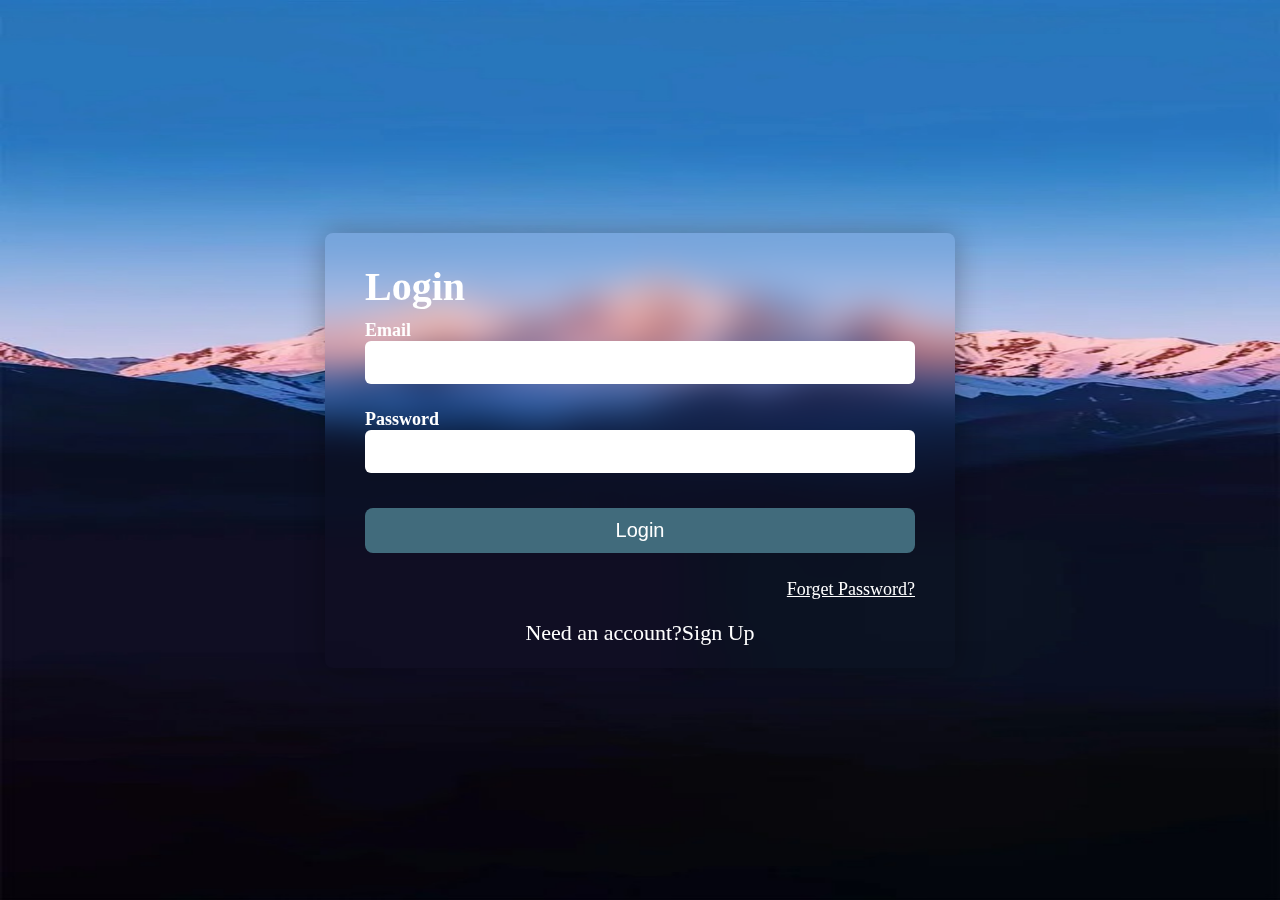
<file: index.html>
<!DOCTYPE html>
<html lang="en">
<head>
    <meta charset="UTF-8">
    <meta name="viewport" content="width=device-width, initial-scale=1.0">
    <title>login</title>
    <link rel="stylesheet" href="login.css">
    <link rel="stylesheet" href="https://cdnjs.cloudflare.com/ajax/libs/font-awesome/6.1.1/css/all.min.css"
    integrity="sha512-KfkfwYDsLkIlwQp6LFnl8zNdLGxu9YAA1QvwINks4PhcElQSvqcyVLLD9aMhXd13uQjoXtEKNosOWaZqXgel0g=="
    crossorigin="anonymous" referrerpolicy="no-referrer" />
</head>
<body>
   <div class="bgdiv">
    <div class="alertbox"id="alert">
         <span class="fa-solid fa-circle-check cir"></span>
         <span class="msg">Login successful!</span>
         <span class="close" id="closebtn">
         <span class="fa-solid fa-xmark"></span>
         </span> 
    </div>
    <div class="alertbox1 "id="alert1">
        <span class="fa-solid fa-circle-exclamation cir1"></span>
        <span class="msg1">Error occurred</span>
        <span class="close1" id="closebtn1">
        <span class="fa-solid fa-xmark"></span>
        </span> 
   </div>
    <div class="formdiv">
        <h1>Login</h1>
        <form id="loginForm">
      <label >Email</label><br>
<input type="text" id="email"><br>
<label >Password</label><br>
<input type="password" id="password">

<i id="eye" class="fa-regular fa-eye"></i>


      
<!-- <a href="todo.html"> -->
    <button id="btn">
        <span id="btn-text">Login</span>
  <span id="loader" style="display:none; color: white;"><i class="fa-solid fa-spinner"></i></span>
    </button>
<!-- </a> -->
</form>
<p class="forget">
<a href="forget.html">Forget Password?</a></p>
<a href="signup.html"><p class="sign"> Need an account?Sign Up</p></a>

    </div>
   </div> 




   <script>
var password= document.getElementById("password")
var eyeicon=document.getElementById("eye")
eyeicon.addEventListener("click",function(){
if(password.type=="password"){
    password.type="text"
}
else {
        password.type = "password";  
    }
})
document.getElementById("loginForm").addEventListener("submit", async function(event) {
            event.preventDefault(); 
let alertbox=document.getElementById("alert")
let close =document.getElementById("closebtn")
let alertbox1=document.getElementById("alert1")
let close1 =document.getElementById("closebtn1")
let loader=document.getElementById("loader")
loader.style.display="block"
let btntext=document.getElementById("btn-text")
btntext.style.display="none"
close.addEventListener("click",function(){
     alertbox.style.right="-400px";
     window.location.href = 'todo.html';
})
close1.addEventListener("click",function(){
    alertbox1.style.right="-400px";
})
            const email = document.getElementById("email").value;
            const password = document.getElementById("password").value;

            try {
                const response = await fetch('https://todo-backend-apis.vercel.app/api/auth/login', {
                    method: 'POST',
                    headers: {
                        'Content-Type': 'application/json',
                    },
                    body: JSON.stringify({
                        email: email,
                        password: password
                    })
                });

                const data = await response.json();

                if (response.ok) {
                    console.log('Logged in successfully:', data);
                    // alert('Login successful!');
                    alertbox.style.right="10px"
                    const authorizationToken = response.headers.get('Authorization');
      if (authorizationToken) {
        localStorage.setItem('authToken', authorizationToken);
        console.log("Authorization token stored:", authorizationToken);
      } else {
        console.error("Authorization token not found in response headers.");
      }
    
                
                } else {
                    console.error('Login failed:', data.message);
                    // alert('Login failed: ' + data.message);
                      alertbox1.style.right="10px"
                }
            } catch (error) {
                console.error('Error:', error);
                alert('An error occurred. Please try again.');
            }
            finally {
        
        loader.style.display="none"
        btntext.style.display="block"

    }
        });





   </script>
</body>

</html>
</file>
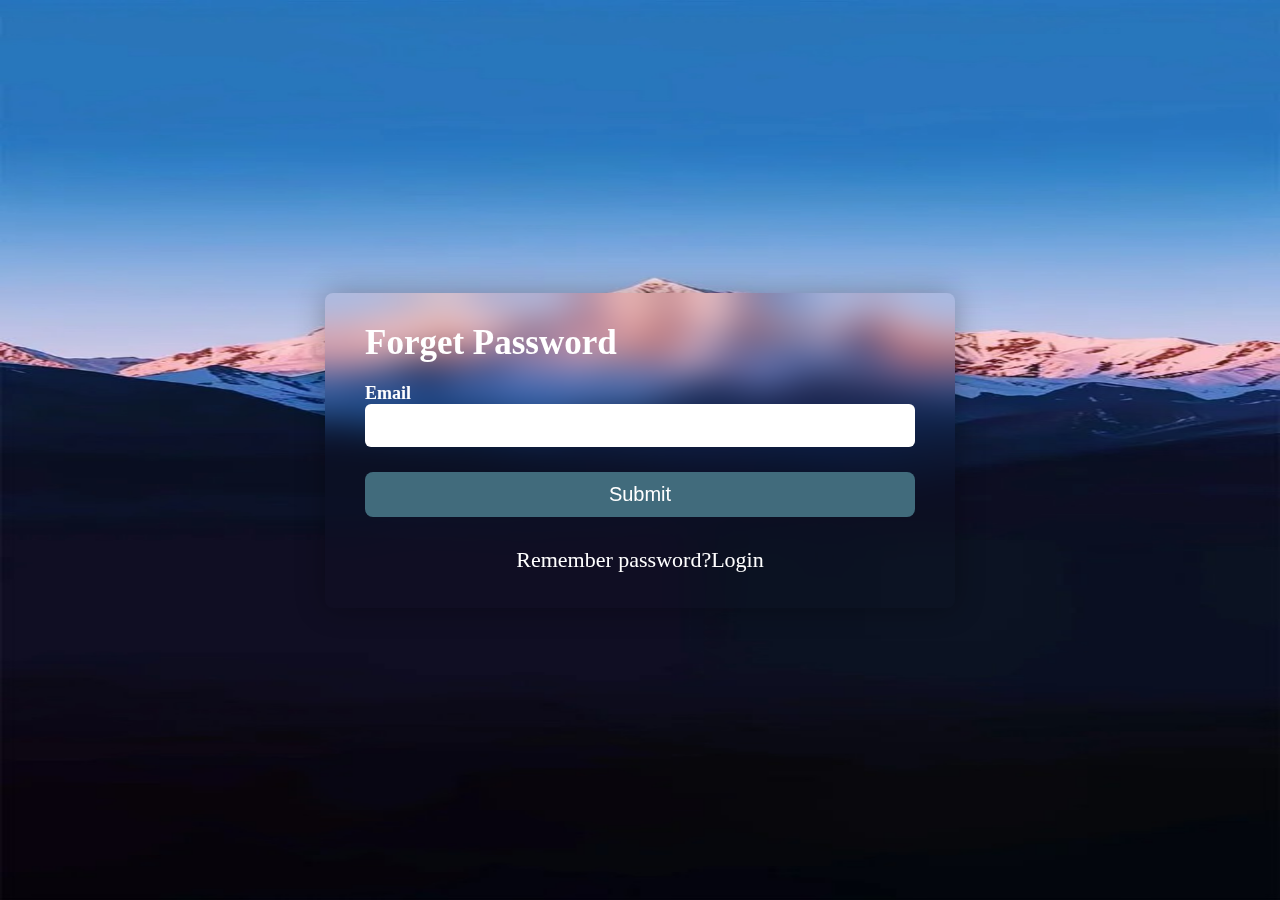
<file: forget.html>
<!DOCTYPE html>
<html lang="en">
<head>
    <meta charset="UTF-8">
    <meta name="viewport" content="width=device-width, initial-scale=1.0">
    <title>Forget password</title>
    <link rel="stylesheet" href="forget.css">
</head>
<body>
   
    <div class="bgdiv">
        <div class="formdiv">
            <h1>Forget Password</h1>
            <form>
          <label >Email</label><br>
    <input type="text"><br>
 </form>
    <button id="btn">Submit</button>
 
    <p class="log"> Remember password?<a href="index.html">Login</a></p>
    
        </div>
       </div> 
    
</body>
</html>
</file>
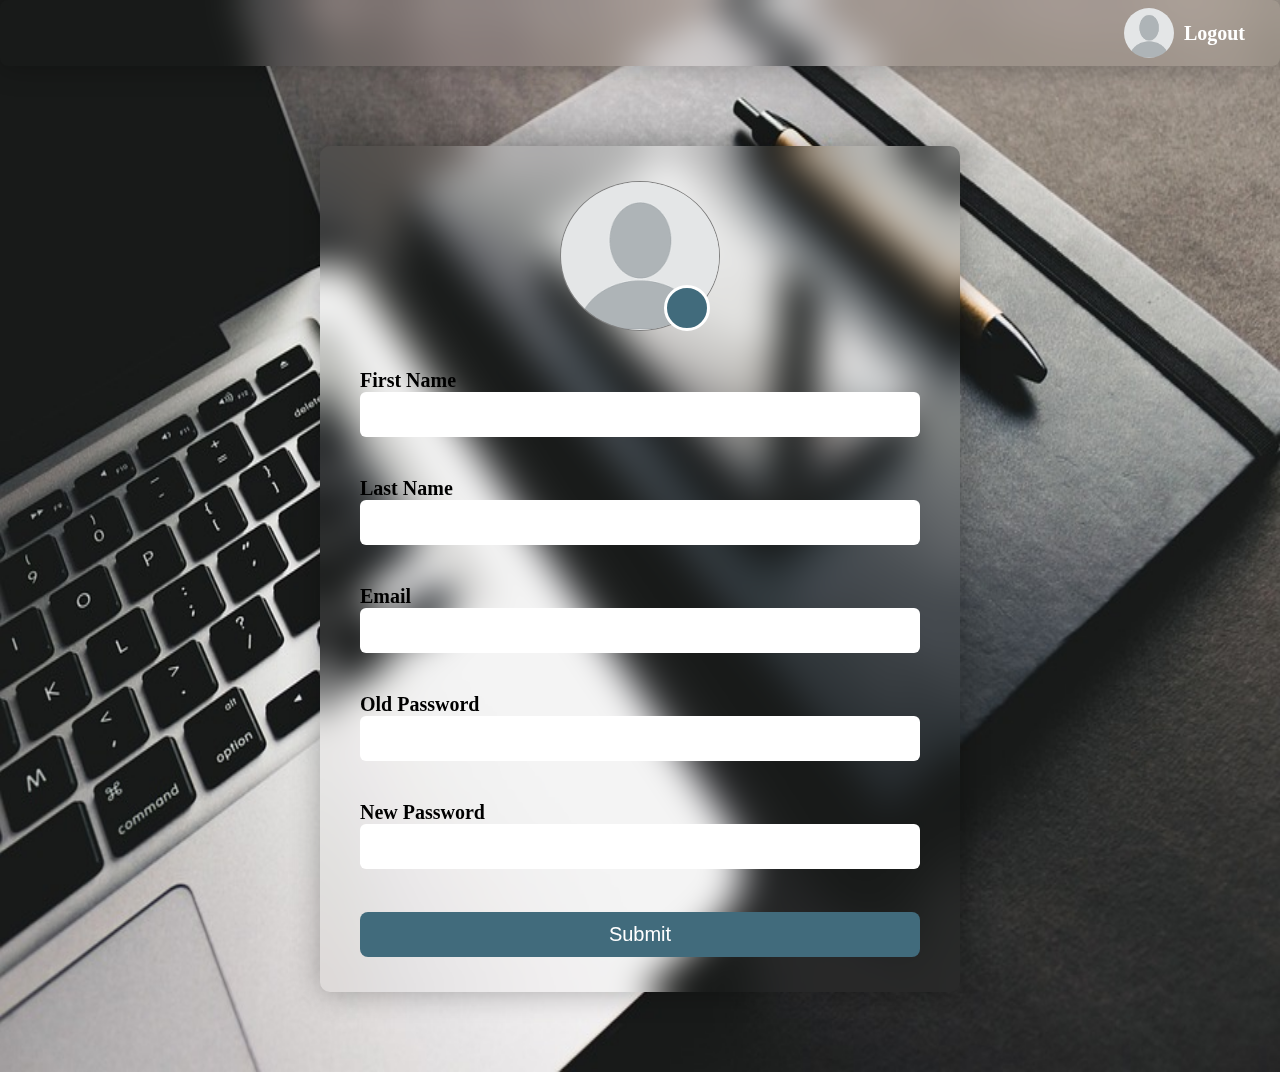
<file: profile.html>
<!DOCTYPE html>
<html lang="en">
<head>
    <meta charset="UTF-8">
    <meta name="viewport" content="width=device-width, initial-scale=1.0">
    <title>profile</title>
    <link rel="stylesheet" href="profile.css">
    <link rel="stylesheet" href="https://cdnjs.cloudflare.com/ajax/libs/font-awesome/6.1.1/css/all.min.css"
    integrity="sha512-KfkfwYDsLkIlwQp6LFnl8zNdLGxu9YAA1QvwINks4PhcElQSvqcyVLLD9aMhXd13uQjoXtEKNosOWaZqXgel0g=="
    crossorigin="anonymous" referrerpolicy="no-referrer" />

</head>
<body>
    <div class="bgdiv">
   <nav>
    <div class="img">
    <img src="profile.png" alt="" height="100%"width="100%"></div>
    <p id="datalog">Logout</p>
   </nav> 
   <div class="main">
    <div class="formdiv">
      <div class="upload">
      
        <img src="profile.png"accept="image/*" alt=""height="100%"width="100%" id="profile">
   
        <div class="round">
            <input type="file" id="inpfile">
            <i class="fa-solid fa-camera"></i>
        </div>
      </div>
        <form>
            <label >First Name</label><br>
            <input type="text"id="firstname"><br>
            <label >Last Name</label><br>
            <input type="text" id="lastname"><br>
      <label >Email</label><br>
<input type="text" id="email"><br>
<label >Old Password</label><br>
<input type="password" id="password1">
<i id="eye1" class="fa-regular fa-eye"></i><br>
<label >New Password</label><br>
<input type="password" id="password2">
<i id="eye2" class="fa-regular fa-eye eyes"></i>  

        </form>
<button id="btn">Submit</button>



    </div>
   </div>
</div>

<script>
            var password1= document.getElementById("password1")
        var eyeicon1=document.getElementById("eye1")
        eyeicon1.addEventListener("click",function(){
        if(password1.type=="password"){
            password1.type="text"
        }
        else {
        password1.type = "password";  
    }
        })
        var password2= document.getElementById("password2")
        var eyeicon2=document.getElementById("eye2")
        eyeicon2.addEventListener("click",function(){
        if(password2.type=="password"){
            password2.type="text"
        }
        else {
        password2.type = "password";  
    }
        }) 



        let profile=document.getElementById("profile")  ;
        let inpfile=document.getElementById("inpfile");
        inpfile.onchange=function(){
            profile.src=URL.createObjectURL(inpfile.files[0])
        }


     function user() {
   
    const storedData = localStorage.getItem('userData');

    if (storedData) {
    
            
            const userData = JSON.parse(storedData);

          
            document.getElementById('firstname').value = userData.firstName || '';
            document.getElementById('lastname').value = userData.lastName || '';
            document.getElementById('email').value = userData.email || '';
            document.getElementById('password1').value= userData.password||''; 
            document.getElementById('password2').value = '';
        } 
     }
user() 
var datalog=document.getElementById("datalog")  ;
datalog.addEventListener("click",function(){
// localStorage.remove();
alert("logout successfully");
window.location.href="login.html"
})   
</script>
</body>
</html>
</file>
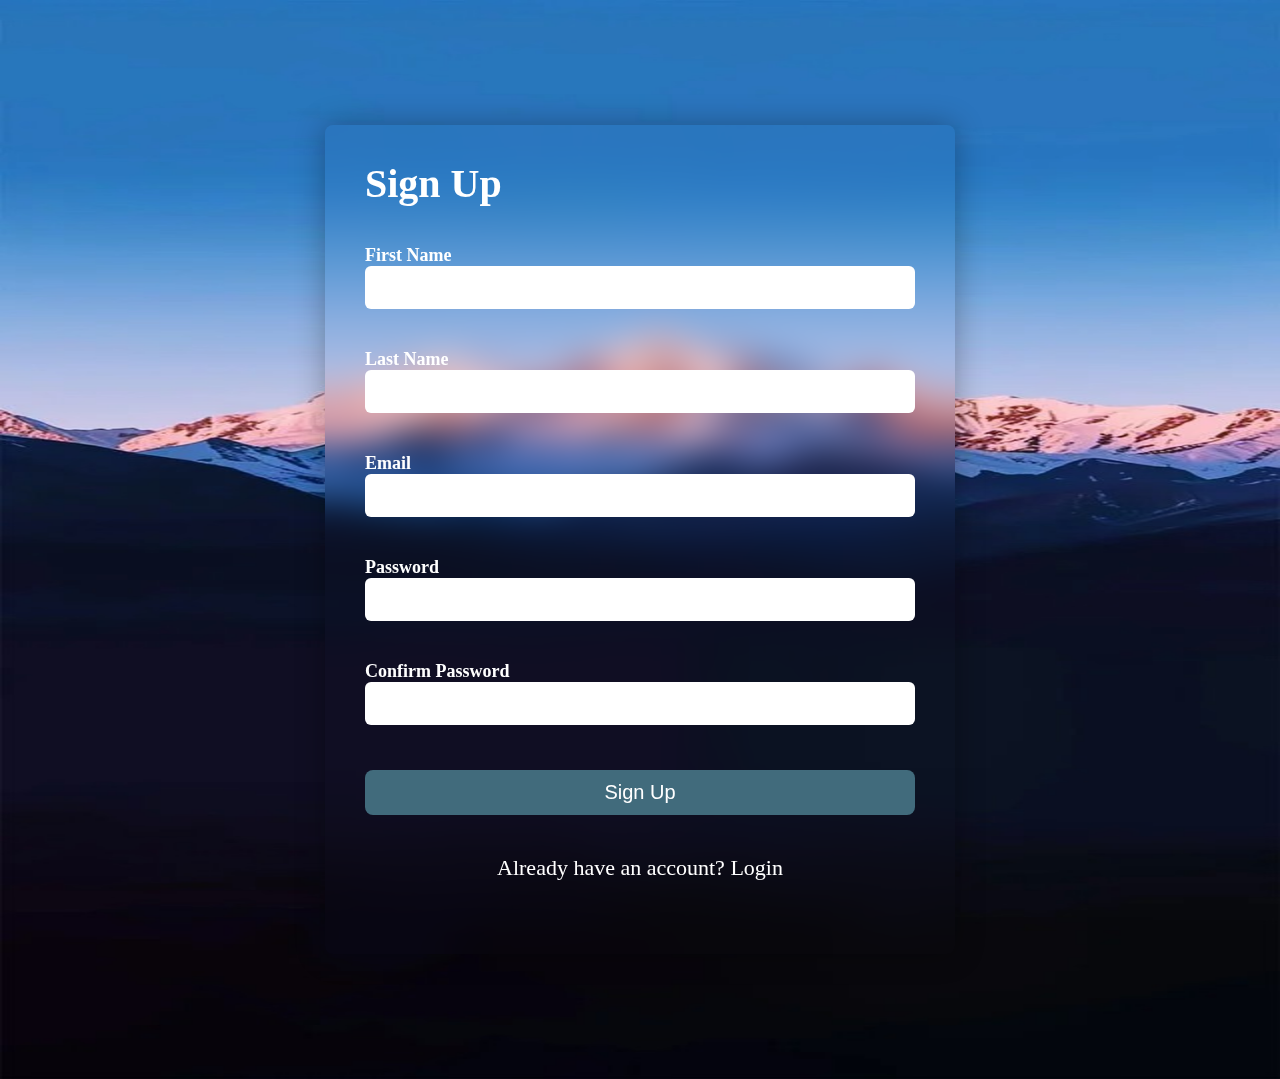
<file: signup.html>
<!DOCTYPE html>
<html lang="en">
<head>
    <meta charset="UTF-8">
    <meta name="viewport" content="width=device-width, initial-scale=1.0">
    <title>sign up</title>
    <link rel="stylesheet" href="signup.css">
    <link rel="stylesheet" href="https://cdnjs.cloudflare.com/ajax/libs/font-awesome/6.1.1/css/all.min.css"
    integrity="sha512-KfkfwYDsLkIlwQp6LFnl8zNdLGxu9YAA1QvwINks4PhcElQSvqcyVLLD9aMhXd13uQjoXtEKNosOWaZqXgel0g=="
    crossorigin="anonymous" referrerpolicy="no-referrer" />
</head>
<body>
    <div class="bgdiv">
        <div class="alertbox"id="alert">
            <span class="fa-solid fa-circle-check cir"></span>
            <span class="msg">Registration successful!</span>
            <span class="close" id="closebtn">
            <span class="fa-solid fa-xmark"></span>
            </span> 
       </div>
        <div class="formdiv">
            <h1>Sign Up</h1>
            <form id="signform">
                <label >First Name</label><br>
                <input type="text"id="firstname"><br>
                <label >Last Name</label><br>
                <input type="text" id="lastname"><br>
          <label >Email</label><br>
    <input type="text"id="email"><br>
    <label >Password</label><br>
    <input type="password" id="password1">
    <i id="eye1" class="fa-regular fa-eye"></i><br>
    <label >Confirm Password</label><br>
    <input type="password" id="password2">
    <i id="eye2" class="fa-regular fa-eye eyes"></i>  
    
        
    <button id="btn">
        <span id="btn-text">Sign Up</span>
        <span id="loader" style="display:none; color: white;"><i class="fa-solid fa-spinner"></i></span>
    </button>

    <p class="sign"> Already have an account?
        <a href="index.html">Login</a>
    </p>
</form>   
        </div>
       </div> 
   
 <script src="signup.js"></script>      
       <!-- <script>
        var password1= document.getElementById("password1")
        var eyeicon1=document.getElementById("eye1")
        eyeicon1.addEventListener("click",function(){
        if(password1.type=="password"){
            password1.type="text"
        }
        else {
        password1.type = "password";  
    }
        })
        var password2= document.getElementById("password2")
        var eyeicon2=document.getElementById("eye2")
        eyeicon2.addEventListener("click",function(){
        if(password2.type=="password"){
            password2.type="text"
        }
        else {
        password2.type = "password";  
    }
        })        
        
        
           </script> -->
     
</body>
</html>
</file>
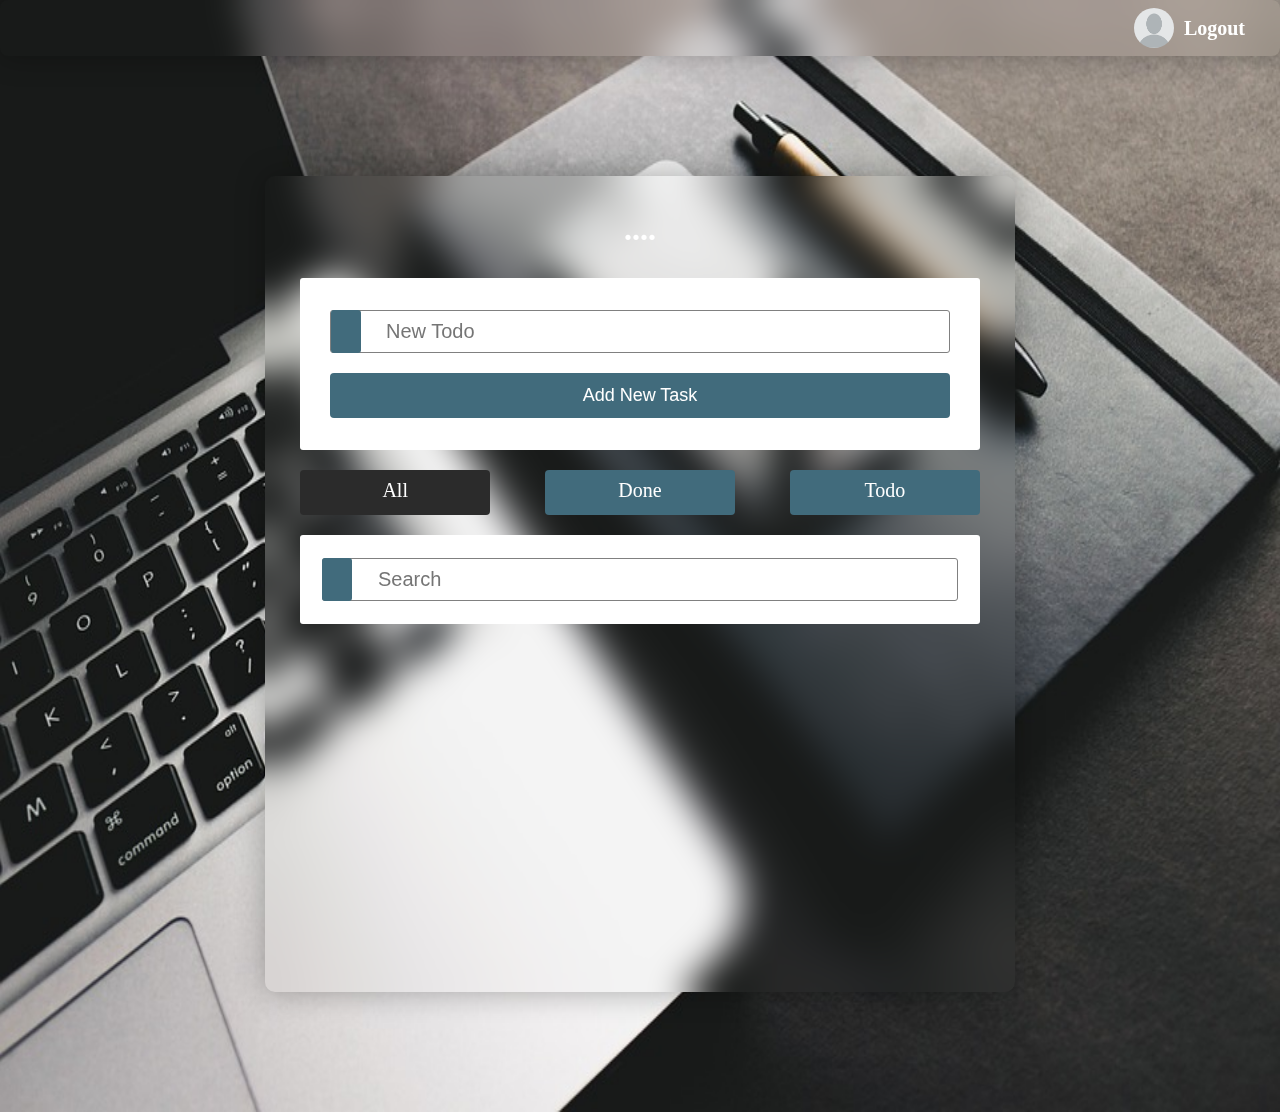
<file: todo.html>
<!DOCTYPE html>
<html lang="en">
<head>
    <meta charset="UTF-8">
    <meta name="viewport" content="width=device-width, initial-scale=1.0">
    <title>to do</title>
    <link rel="stylesheet" href="todo.css">
    <link rel="stylesheet" href="https://cdnjs.cloudflare.com/ajax/libs/font-awesome/6.1.1/css/all.min.css"
    integrity="sha512-KfkfwYDsLkIlwQp6LFnl8zNdLGxu9YAA1QvwINks4PhcElQSvqcyVLLD9aMhXd13uQjoXtEKNosOWaZqXgel0g=="
    crossorigin="anonymous" referrerpolicy="no-referrer" />
</head>
<body>
    <div class="bgdiv">
        <nav>
         <div class="img">
        <a href="profile.html"> <img src="profile.png" alt="" height="100%"width="100%"></a></div>
         <p id="logout">Logout</p>
        </nav> 

        <div class="main">
            <div class="alertbox"id="alert">
                <span class="fa-solid fa-circle-check cir"></span>
                <span class="msg"id="msgtext"></span>
                <span class="close" id="closebtn">
                <span class="fa-solid fa-xmark"></span>
                </span> 
           </div>
            <div class="formdiv">
                <h1 id="headingname">....</h1>
                <div class="todobox">
<div class="nav">
    <div class="icon"><i class="fa-solid fa-book"></i></div>
    <input type="text"id="inp"placeholder="New Todo"><br>
    <button id="addtodo">
        <span id="btn-text">Add New Task</span>
        <span id="loader" style="display:none; color: white;"><i class="fa-solid fa-spinner"></i></span>
    </button>

</div>
<div class="buttonbar">
    <div  style="background-color: rgb(43, 43, 43);">All</div>
    <div>Done</div>
    <div>Todo</div>
</div>

<div class="searchbar">
    <div class="icon1"><i class="fa-solid fa-magnifying-glass"></i></div>
    <input type="text"id="search"placeholder="Search"><br>

                </div>

                <div id="section">



                    <ul id="todo">
                 
                    </ul>
<div id="buttons">
    <button id="prevPage" style="display:none;">Previous</button>
    <button id="nextPage" style="display:none;">Next</button>
</div>

                    </div>

                      </div>
</div>
</div>



        </div>





</div>

<!-- <script>
    document.addEventListener('DOMContentLoaded', function () {
    const nav = document.getElementById("nav");
    const input = document.getElementById("inp");
    const section = document.getElementById("section");
    const todo = document.getElementById("todo");
    const buttons = document.getElementById("buttons");
    const search = document.getElementById("search");
    var add = document.getElementById("addtodo");
    var msgtext = document.getElementById("msgtext");
    let alertbox = document.getElementById("alert");
    let close = document.getElementById("closebtn");
    var sect = document.createElement("div");       
     var loader = document.getElementById("loader")
       
       var btntext = document.getElementById("btn-text")


    sect.innerHTML = "Todo Not Found";
    sect.className = "sect";
    section.appendChild(sect);

    let isUpdating = false; 


    function headname() {
        const storedData = localStorage.getItem('userData');
        if (storedData) {
            const userData = JSON.parse(storedData);
            const firstName = (userData.firstName || '').toUpperCase();
            const lastName = (userData.lastName || '').toUpperCase();
            var headname = document.getElementById("headingname");
            headname.innerHTML = `HI! ${firstName} ${lastName}`;
        }
    }

    headname();
    let selectedTodoId = null;
    add.addEventListener("click", function () {
        var li = document.createElement("li");
li.id="todo-item"
const p = document.createElement("p");
const btn = document.createElement("div");
btn.id="btn-icon"
        sect.style.display = 'none';
        btntext.style.display = "none";
        loader.style.display = "block";
        const todoText = input.value;
        if (!todoText) {
            alert("Please enter a todo.");
            return;
        }

p.innerHTML = todoText;
        close.addEventListener("click", function () {
            alertbox.style.top = "-100px";
        });

        const todos = { todo: todoText };

        if (isUpdating) {
    


            const updatedTodo = { id: selectedTodoId,
                 todo: todoText };
   
            const myHeaders = new Headers();
            myHeaders.append("authorization", "eyJhbGciOiJIUzI1NiIsInR5cCI6IkpXVCJ9.eyJ1c2VySWQiOiI2NzNiNTM5ZjlhMzVhYzgyODcyMDQ5MTMiLCJpYXQiOjE3MzUwNDIyNjMsImV4cCI6MTczNTEyODY2M30.jipmR_X8vovlVw0MNTYaEJvEotpG6P9sQG8csBWe11g");
            myHeaders.append("Content-Type", "application/json");

            const raw = JSON.stringify(updatedTodo);

            const requestOptions = {
                method: "PUT",
                headers: myHeaders,
                body: raw,
            };
            const updatedText = input.value; 
            fetch("https://todo-backend-apis.vercel.app/api/todo", requestOptions)
                .then(response => response.json())
                .then(data => {
                    console.log("Todo updated:", data);
                                const li = document.getElementById("todo-item"); 
const icon=document.getElementById("btn-icon")

const p = li.querySelector("p");
p.textContent = input.value
                    p.textContent = input.value;
                    alertbox.style.top = "60px";

            


                    msgtext.innerHTML = "Updated data successful!";
                    input.value = "";  
                    add.innerHTML = "Add Todo";
                    isUpdating = false;  
                    selectedTodoId = null;
                })
                .catch(error => {
                    console.error('Error:', error);
                    alert("An error occurred while updating the todo.");
                });
               
        } else {
       
            const myHeaders = new Headers();
            myHeaders.append("authorization", "eyJhbGciOiJIUzI1NiIsInR5cCI6IkpXVCJ9.eyJ1c2VySWQiOiI2NzNiNTM5ZjlhMzVhYzgyODcyMDQ5MTMiLCJpYXQiOjE3MzUwNDIyNjMsImV4cCI6MTczNTEyODY2M30.jipmR_X8vovlVw0MNTYaEJvEotpG6P9sQG8csBWe11g");
            myHeaders.append("Content-Type", "application/json");

            const raw = JSON.stringify(todos);

            const requestOptions = {
                method: "POST",
                headers: myHeaders,
                body: raw,
            };

            fetch("https://todo-backend-apis.vercel.app/api/todo", requestOptions)
                .then(response => response.json())
                .then(apiResponse => {
        const todos = apiResponse.data; 
        if (apiResponse){
                        console.log("Response Data:", todos);

                        p.innerHTML = todoText;
                        li.appendChild(p);
                        todo.appendChild(li);

                      
                        btn.className = "btn";
                        li.appendChild(btn);

                        const check = document.createElement("input");
                        check.type = "checkbox";
                        check.className = "checkbox";
                        btn.appendChild(check);

                        check.addEventListener("click", function () {
                            if (check.checked) {
                                p.style.color = "red";
                                p.style.textDecoration = "line-through";
                            } else {
                                p.style.color = "";
                                p.style.textDecoration = "";
                            }
                        });

                        const editbtn = document.createElement("button");
                        editbtn.className = "fa-solid fa-pen editbtn";
                        btn.appendChild(editbtn);

                        editbtn.addEventListener("click", function () {
                            input.value = p.innerHTML;
                            add.innerHTML = "Update";
                            isUpdating = true; 
                            selectedTodoId = todos._id; 
                        });

                        const delbtn = document.createElement("button");
                        delbtn.className = "fa-solid fa-trash delbtn";
                        btn.appendChild(delbtn);
                        delbtn.addEventListener("click", function () {
                        
                        var id = todos._id ;
                            const myHeaders = new Headers();
            myHeaders.append("authorization", "eyJhbGciOiJIUzI1NiIsInR5cCI6IkpXVCJ9.eyJ1c2VySWQiOiI2NzNiNTM5ZjlhMzVhYzgyODcyMDQ5MTMiLCJpYXQiOjE3MzUwNDIyNjMsImV4cCI6MTczNTEyODY2M30.jipmR_X8vovlVw0MNTYaEJvEotpG6P9sQG8csBWe11g");
            myHeaders.append("Content-Type", "application/json");
                            const requestOptions = {
                            method: "DELETE",
                            headers: myHeaders,
                        };
                    

                        fetch(`https://todo-backend-apis.vercel.app/api/todo/${id}`, requestOptions)
                            .then(response => response.json())
                            .then(data => {
                                console.log("Todo deleted:", data);
                                alertbox.style.top = "60px";
                                    msgtext.innerHTML="Delete data successful!"
                               
                                li.remove();
                            })
                            .catch(error => {
                                console.error('Error:', error);
                                alert("An error occurred while deleting the todo.");
                            });
                        });
                        const disbtn = document.createElement("button");
                    disbtn.innerHTML = "Disable Delete Todo";
                    disbtn.className = "disbtn";
                    if (!document.querySelector(".disbtn")) {
                        buttons.appendChild(disbtn);
                    }
                    disbtn.disabled = true;
                    disbtn.addEventListener("click", function () {
                        li.remove();
                    });

                    const delli = document.createElement("button");
                    delli.innerHTML = "Delete Todo";
                    delli.className = "delli";
                    if (!document.querySelector(".delli")) {
                        buttons.appendChild(delli);
                    }
                    delli.disabled = false;
                    delli.addEventListener("click", function () {
                        li.remove();
                    });
                        section.style.paddingBottom = "300px";
                        input.value = "";
                        loader.style.display = "none";
                        btntext.style.display = "block";
                        alertbox.style.top = "60px";
                        msgtext.innerHTML = "Added data successful!";

                    }
                })
                .catch(error => {
                    console.error('Error:', error);
                    alert("An error occurred while adding the todo.");
                });
        }
    });
    search.addEventListener("input", function () {
  const searchQuery = search.value;

  if (!searchQuery) {
    return;
  }

  const myHeaders = new Headers();
  myHeaders.append("authorization", "eyJhbGciOiJIUzI1NiIsInR5cCI6IkpXVCJ9.eyJ1c2VySWQiOiI2NzNiNTM5ZjlhMzVhYzgyODcyMDQ5MTMiLCJpYXQiOjE3MzUwNDIyNjMsImV4cCI6MTczNTEyODY2M30.jipmR_X8vovlVw0MNTYaEJvEotpG6P9sQG8csBWe11g");
  myHeaders.append("Content-Type", "application/json");

  fetch(`https://todo-backend-apis.vercel.app/api/todo?search=${searchQuery}&limit=10&page=1`, {
    method: "GET",
    headers: myHeaders,
  })
  .then(response =>  response.json())
  .then(apiResponse => {
        const data = apiResponse.data; 
       
        
    console.log("Search Results:", data);

   
    todo.innerHTML = '';

    if (data && data.length > 0) {
        sect.style.display = 'none';
            
      data.forEach(todoItem => {
        var li = document.createElement("li");
        const p = document.createElement("p");
        p.innerHTML = todoItem.todo;
       
        li.appendChild(p);
        todo.appendChild(li);
        const btn = document.createElement("div");
        btn.className = "btn"; 
        li.appendChild(btn); 

      
        const check = document.createElement("input");
        check.type = "checkbox"; 
        check.className = "checkbox"; 
        btn.appendChild(check); 

     
        check.addEventListener("click", function () {
            if (check.checked) {
                p.style.color = "red"; 
                p.style.textDecoration = "line-through"; 
            } else {
                p.style.color = ""; 
                p.style.textDecoration = ""; 
            }
        });

    
        const editbtn = document.createElement("button");
        editbtn.className = "fa-solid fa-pen editbtn"; 
        btn.appendChild(editbtn); 

        editbtn.addEventListener("click", function () {
            input.value = p.innerHTML; 
            // add.innerHTML = "Update"; 
            // isUpdating = true; 
            selectedTodoId = todoItem._id; 
        });
        const delbtn = document.createElement("button");
  delbtn.className = "fa-solid fa-trash delbtn";
  btn.appendChild(delbtn);
        delbtn.addEventListener("click", function () {
            var id = todoItem._id; 
            const myHeaders = new Headers();
            myHeaders.append("authorization", "eyJhbGciOiJIUzI1NiIsInR5cCI6IkpXVCJ9.eyJ1c2VySWQiOiI2NzNiNTM5ZjlhMzVhYzgyODcyMDQ5MTMiLCJpYXQiOjE3MzUwNDIyNjMsImV4cCI6MTczNTEyODY2M30.jipmR_X8vovlVw0MNTYaEJvEotpG6P9sQG8csBWe11g"); 
            myHeaders.append("Content-Type", "application/json");

            const requestOptions = {
                method: "DELETE",
                headers: myHeaders,
            };

            fetch(`https://todo-backend-apis.vercel.app/api/todo/${id}`, requestOptions)
                .then(response => response.json())
                .then(data => {
                    console.log("Todo deleted:", data);
                    alertbox.style.top = "60px";
                    msgtext.innerHTML = "Delete data successful!"; 
                    li.remove(); 
                })
                .catch(error => {
                    console.error('Error:', error);
                    alert("An error occurred while deleting the todo.");
                });
        });
      });
    
    } else {
     
      var li = document.createElement("li");
      const p = document.createElement("p");
      p.innerHTML = "No matching todos found";
      li.appendChild(p);
      todo.appendChild(li);
    }
  })
  .catch(error => {
    console.error('Error fetching search results:', error);
  });
});
    });
    


</script> -->


    <script src="todo.js"></script>
</body>
</html>
</file>
<file: login.css>
*{
    margin: 0;
    padding: 0;
    box-sizing: border-box;
    
}
body{
    overflow: hidden;
    width: 100%;
}
.bgdiv{
    background-image: url(image11.jpeg) ;
    background-size: 100% 100%;
    
    height: 100vh;
    width:100%;
    display: flex;
    align-items: center;
    justify-content: center;
}
.formdiv{
    background-color: transparent;
    position: relative;
    width:630px;
    height: 435px;
    /* border:1px solid rgba(255,255,255,0.5); */
    border-radius: 8px;
    box-shadow: 0 0 30px rgba(0,0,0,0.3);
    backdrop-filter: blur(18px);
    color: white;
    padding: 30px 40px;
}
.formdiv h1{
    font-size: 40px;
    /* padding-top: 20px; */
}
form{
    /* border: 1px solid white; */
    padding: 10px 0px ;
    /* padding-top: 20px; */
}
form label{
    font-size: 18px;
    font-weight: bold;
margin: 15px 0px;

}
form input{
width:100%;
height:43px;
margin:0px 0px 25px 0px;
border:none ;
outline: none;
border-radius:6px;
padding: 0px 20px;
font-size: 18px;
}
#password{
    position: relative;
    margin:0px 0px 5px 0px;
}

#eye{
position: absolute; 
right: 60px;
top:205px;
font-size: 25px;

color:grey

}
#btn{
    width:100%;
    border-radius: 8px;
    height: 45px;
background-color: rgb(65, 107, 124);
color: white;

border: none;
font-size: 20px;
margin-top: 30px;
}
a{
    text-decoration: none;
    color: white;
}
.forget{
    text-align: right;
    text-decoration: underline;
    color: white;
    padding-top:16px ;
    font-size: 18px;
}
.sign{
    text-align: center;
    /* text-decoration: underline; */
    color: white;
    padding-top:20px ;
    font-size: 22px;  
}
#loader {
    display: none;
    animation: spin 1s linear infinite;
    margin-left: 10px;
  }
  
  @keyframes spin {
    0% { transform: rotate(0deg); }
    100% { transform: rotate(360deg); }
  }
#alert{
    background-color: rgba(89, 163, 89, 0.5);
    padding: 20px 40px;
    position: absolute;
    top:10px;
    right: -400px;
    border-radius: 4px;
    transition: 0.2s linear;
    border-left: 8px solid rgb(2, 26, 2);
    width:380px;

}
.alertbox .cir{
    color:rgb(2, 26, 2);
    font-size: 30px;;
    position: absolute;
    left:20px;
    top:50%;
    transform: translateY(-50%);
}
.alertbox .msg{
    padding:0px 30px;
    color:rgb(2, 26, 2);
    font-size: 20px;
    font-weight: bold;
    /* padding-bottom:20px ; */
}
.alertbox .close{
    position: absolute;
    background-color: rgb(2, 26, 2);;
    right: 0px;
    color: rgba(89, 163, 89, 0.5);
    top:50%;
    transform: translateY(-50%);
    padding: 22px 18px;
    cursor: pointer;
}
.close:hover{
    background-color: transparent;

    color:  rgb(2, 26, 2);; 
}
#alert1{
    background-color: rgba(184, 81, 81, 0.5);
    padding: 20px 40px;
    position: absolute;
    top:10px;
    right: -400px;
   transition: 0.2s linear;
    border-radius: 4px;
    border-left: 8px solid rgb(197, 1, 1);
    width:380px;

}
.alertbox1 .cir1{
    color: rgb(197, 1, 1);
    font-size: 30px;;
    position: absolute;
    left:20px;
    top:50%;
    transform: translateY(-50%);
}
.alertbox1 .msg1{
    padding:0px 30px;
    color: rgb(197, 1, 1);
    font-size: 20px;
    font-weight: bold;
    /* padding-bottom:20px ; */
}
.alertbox1 .close1{
    position: absolute;
    background-color: rgb(197, 1, 1);
    right: 0px;
    color:black ;
    top:50%;
    transform: translateY(-50%);
    padding: 22px 18px;
    cursor: pointer;
}
.close1:hover{
    background-color: transparent;

    color:  rgb(197, 1, 1); 
}

@media(max-width:655px) {
    .formdiv{
        width:600px;
        height: 435px;
        
    }

}
@media(max-width:618px) {
    .formdiv{
        width:580px;
        height: 435px;
        margin:  0 15px;
    }
    .forget{
        text-align: center;}

}
</file>
<file: forget.css>
*{
    margin: 0;
    padding: 0;
    box-sizing: border-box;
}
.bgdiv{
    background-image: url(image11.jpeg) ;
    background-size: 100% 100%;
    
    height: 100vh;
    width:100%;
    display: flex;
    align-items: center;
    justify-content: center;
}
.formdiv{
    background-color: transparent;
    position: relative;
    width:630px;
    height: 315px;
    /* border: 1px solid red; */
    /* border:1px solid rgba(255,255,255,0.5); */
    border-radius: 8px;
    box-shadow: 0 0 30px rgba(0,0,0,0.3);
    backdrop-filter: blur(18px);
    color: white;
    padding: 30px 40px;
}
.formdiv h1{
    font-size: 35px;
}
form{
    /* border: 1px solid white; */
    padding: 20px 0px ;
}
form label{
    font-size: 18px;
    font-weight: bold;
margin: 15px 0px;

}
form input{
width:100%;
height:43px;
margin:0px 0px 5px 0px;
border:none ;
outline: none;
border-radius:6px;
padding: 0px 20px;
font-size: 18px;
}

#btn{
    width:100%;
    border-radius: 8px;
    height: 45px;
background-color: rgb(65, 107, 124);
color: white;
border: none;
font-size: 20px;

}
a{
    text-decoration: none;
    color: white;
}

.log{
    text-align: center;
    /* text-decoration: underline; */
    color: white;
    padding:30px 0px;
    font-size: 22px;  
}




@media only screen and (max-width:680px) {
    .formdiv{
      
       margin: 0 20px ;
       /* border:1px solid red */
    }
   
}
</file>
<file: profile.css>
*{
    margin: 0;
    padding: 0;
    box-sizing: border-box;
}
.bgdiv{
    background-image: url(img6.jpg) ;
    background-size: 100% 100%;
    
    /* height: 140vh; */
    width:100%;

}
nav{
    position:sticky;
    top: 0px;
    padding: 8px 35px;
    background-color: transparent;
   display: flex;
   width: 100%;
   align-items: center;
   justify-content:end ;
   color: white;
  font-size: 20px;
  font-weight: bolder;
    /* border:1px solid rgba(255,255,255,0.5); */
    border-radius: 8px;
    box-shadow: 0 0 30px rgba(0,0,0,0.3);
    backdrop-filter: blur(18px);
    z-index: 11111111;
}
nav p{
    padding-left: 10px;
}
nav .img{
width:50px;
border-radius: 50%;
height:50px;
overflow: hidden;

}
.main{
    /* border:1px solid red; */
    width:100%;
    padding: 80px 0px;
    display: flex;
    align-items: center;
    justify-content: center;
}
.formdiv{
    background-color: transparent;
    position: relative;
    width:50%;
    height: auto;
    /* border:1px solid rgba(255,255,255,0.5); */
    border-radius: 10px;
    box-shadow: 0 0 30px rgba(0,0,0,0.3);
    backdrop-filter: blur(18px);
    color: white;
    padding: 35px 40px;
}
.formdiv h1{
    font-size: 40px;

}
form{
    /* border: 1px solid white; */
    padding: 38px 0px ;
  
}
form label{
    font-size: 20px;
    font-weight: bold;
margin: 15px 0px;
color: black;

}
form input{
width:100%;
height:45px;
margin:0px 0px 40px 0px;
border:none ;
outline: none;
border-radius:6px;
padding: 0px 20px;
font-size: 18px;
}
#password1{
    position: relative;

}

#eye1{
position: absolute; 
right: 60px;
top:580px;
font-size: 25px;

color:rgb(97, 96, 96)

}
#password2{
    position: relative;
    margin:0px 0px 5px 0px;
}

#eye2{
position: absolute; 
right: 60px;
top:685px;
font-size: 25px;

color:grey

}
#btn{
    width:100%;
    border-radius: 8px;
    height: 45px;
background-color: rgb(65, 107, 124);
color: white;
border: none;
font-size: 20px;

}
.upload{
    width: 160px;
    height: 150px;
    position: relative;
    margin: auto;
    
}
.upload img{
    border-radius: 50%;
    border: 1px solid grey;
}
.upload .round{
    position: absolute;
    bottom: 0;
    right: 10px;
    z-index: 1;
    background-color: rgb(65, 107, 124);
    width: 46px;
    height: 46px;
    border: 3px solid white;
    line-height: 33px;
    text-align: center;
    overflow: hidden;
    border-radius: 50%;
    font-size: 22px;
    padding-top: 3px;
    padding-left: 3px;
}
.upload input{
position: absolute;
transform: scale(2);
opacity: 0;
cursor: pointer;
z-index: 2;
} a{
    text-decoration: none;
    color: white;
}




@media only screen and (max-width:900px){
    .formdiv{
        width: 70%;
    }
    .main{
   
        padding: 40px 0px;
}
}
@media only screen and (max-width:760px){
    .formdiv{
        width: 80%;
    }
}
@media only screen and (max-width:500px){
    .formdiv{
        width: 90%;
        padding: 10px 25px;
    }
    form label{
     font-size: 15px;  
    margin: 10px 0px;

    
    }
    form input{
        height:40px;
    margin:0px 0px 20px 0px;
}
#password2{
 
    margin:0px 0px 0px 0px;
}
.formdiv h1{
    font-size: 30px;

}
form{
    /* border: 1px solid white; */
    padding: 28px 0px ;
  
}
#eye2{

    right: 40px;
    top:525px;
   }
   #eye1{

    right: 40px;
    top:445px;
   }
}
</file>
<file: signup.css>
*{
    margin: 0;
    padding: 0;
    box-sizing: border-box;
}
/* body{
    overflow: hidden;
    width: 100%;
} */
.bgdiv{
    background-image: url(image11.jpeg) ;
    background-size: 100% 100%;
    width:100%;
    overflow: hidden;
    /* height: 125vh; */

    display: flex;
    align-items: center;
    justify-content: center;
    padding: 125px 0px;
}
.formdiv{
    background-color: transparent;
    position: relative;
    width:630px;
    height: auto;
    /* border:1px solid rgba(255,255,255,0.5); */
    border-radius: 8px;
    box-shadow: 0 0 30px rgba(0,0,0,0.3);
    backdrop-filter: blur(18px);
    color: white;
    padding: 35px 40px;
}
.formdiv h1{
    font-size: 40px;
}
form{
    /* border: 1px solid white; */
    padding: 38px 0px ;
}
form label{
    font-size: 18px;
    font-weight: bold;
margin: 15px 0px;

}
form input{
width:100%;
height:43px;
margin:0px 0px 40px 0px;
border:none ;
outline: none;
border-radius:6px;
padding: 0px 20px;
font-size: 18px;
}
#password1{
    position: relative;

}

#eye1{
position: absolute; 
right: 60px;
top:462px;
font-size: 25px;

color:grey

}
#password2{
    position: relative;
    margin:0px 0px 5px 0px;
}

#eye2{
position: absolute; 
right: 60px;
top:565px;
font-size: 25px;

color:grey

}
#btn{
    width:100%;
    border-radius: 8px;
    height: 45px;
background-color: rgb(65, 107, 124);
color: white;
border: none;
font-size: 20px;
margin-top: 40px;

}
a{
    text-decoration: none;
    color: white;
}

.sign{
    text-align: center;
    /* text-decoration: underline; */
    color: white;
    padding-top: 40px;
    font-size: 22px;  
}
#loader {
    display: none;
    animation: spin 1s linear infinite;
    margin-left: 10px;
  }
  
  @keyframes spin {
    0% { transform: rotate(0deg); }
    100% { transform: rotate(360deg); }
  }
#alert{
    background-color: rgba(89, 163, 89, 0.5);
    padding: 20px 40px;
    position: absolute;
    top:-150px;
    right: 100px;
    border-radius: 4px;
    transition: 0.2s linear;
    border-left: 8px solid rgb(2, 26, 2);
    width:380px;

}
.alertbox .cir{
    color:rgb(2, 26, 2);
    font-size: 30px;;
    position: absolute;
    left:20px;
    top:50%;
    transform: translateY(-50%);
}
.alertbox .msg{
    padding:0px 30px;
    color:rgb(2, 26, 2);
    font-size: 20px;
    font-weight: bold;
    /* padding-bottom:20px ; */
}
.alertbox .close{
    position: absolute;
    background-color: rgb(2, 26, 2);;
    right: 0px;
    color: rgba(89, 163, 89, 0.5);
    top:50%;
    transform: translateY(-50%);
    padding: 22px 18px;
    cursor: pointer;
}
.close:hover{
    background-color: transparent;

    color:  rgb(2, 26, 2);; 
}





@media only screen and (max-width:680px){
    .bgdiv{
        align-items:start ;
        justify-content: start;
        padding: 7px 10px;
    }
    .formdiv{
        padding: 15px 20px; 
    }
    #eye1{
    
        right: 40px;
        top:432px;
      
        
        }
        #eye2{
            right: 40px;
            top:536px;
        }

        form{
            /* border: 1px solid white; */
            padding: 28px 0px ;
        }
        form label{
           
        margin: 10px 0px;
        
        }   
    #btn{
        margin-top: 29.5px;
    }
}
</file>
<file: todo.css>
*{
    margin: 0;
    padding: 0;
    box-sizing: border-box;
}
.bgdiv{
    background-image: url(img6.jpg) ;
    background-size: 100% 100%;
    
    /* height: 140vh; */
    width:100%;
    

}
nav{
    position:sticky;
    top: 0px;
    padding: 8px 35px;
    background-color: transparent;
   display: flex;
   width: 100%;
   align-items: center;
   justify-content:end ;
   color: white;
  font-size: 20px;
  font-weight: bolder;
    /* border:1px solid rgba(255,255,255,0.5); */
    border-radius: 8px;
    box-shadow: 0 0 30px rgba(0,0,0,0.3);
    backdrop-filter: blur(18px);
    z-index: 11111111;
}
nav p{
    padding-left: 10px;
}
nav .img{
width:40px;
border-radius: 50%;
height:40px;
overflow: hidden;

}
a{
    text-decoration: none;
}
.main{
    /* border:1px solid red; */
    width:100%;
    padding: 120px 0px;
    display: flex;
    align-items: center;
    justify-content: center;

}
.formdiv{
    background-color: transparent;
    /* position: relative; */
    width: 750px;;
    margin: auto;
    height: auto;
    /* border:1px solid rgba(255,255,255,0.5); */
    border-radius: 10px;
    box-shadow: 0 0 30px rgba(0,0,0,0.3);
    backdrop-filter: blur(18px);
    color: white;
    padding: 15px 35px;
}
.formdiv h1{
text-align: center;
padding: 20px 0px;

}
.todobox{
    /* border:1px solid red; */
    padding: 10px 0px;
}
.nav{
    padding: 32px 30px;
    /* border:1px solid blue; */
    background-color: white;
    border-radius: 3px;
}
#inp{
    border:1px solid gray;
    position: relative;
    width:100%;
    height: 43px;
    padding-left: 55px;
    border-radius: 3px;
    font-size: 20px;
}
.icon{
    position: absolute;
    top:134px;
    left:66px;
    background-color: rgb(65, 107, 124);
    text-align: center;
    color: white;
    width:4%;
    height: 43px;;
    font-size: 20px;
   border-radius: 3px;
   padding-top: 9px;
   z-index: 11;


}
.nav button{
width: 100%;
background-color: rgb(65, 107, 124);
text-align: center;
color: white;
padding: 12px 0px;
margin-top: 20px;
font-size: 18px;
border-radius: 4px;
border: none;

}
.buttonbar{
    display: flex;
    justify-content: space-between;
    align-items: center;
    /* border: 1px solid; */
    padding:20px 0px ;
    width: 100%;
}
.buttonbar div{
    background-color: rgb(65, 107, 124);
text-align: center;
color: white;
width:28%;
height: 45px;
padding-top: 9px;
border-radius: 4px;
font-size: 20px;

}
.searchbar{
    padding: 23px 22px;
display: flex;
align-items: center;
    /* border:1px solid blue; */
    background-color: white;
    border-radius: 3px;
}
#search{
    border:1px solid gray;
    position: relative;
    width:100%;
    height: 43px;
    padding-left: 55px;
    border-radius: 3px;
    font-size: 20px;
}
.icon1{
    position: absolute;
    top:382px;
    left:57px;
    background-color: rgb(65, 107, 124);
    text-align: center;
    color: white;
    width:4%;
    height: 43px;;
    font-size: 20px;
   border-radius: 3px;
   padding-top: 9px;
   z-index: 11;


}
#section{
    /* padding: 45px 0px; */
    /* border:1px solid red; */
    /* behavior: scroll; */
    overflow-y: scroll;
    overflow-x: hidden;
    height: 300px;
    /* margin:28px 0px; */
    margin-top: 10px;
    margin-bottom: 33px;
}
.sect{
    color: rgb(11, 11, 11);
    font-size: 22px;
    text-align: center;
    /* padding: 10px 0px; */
    font-weight: bolder;
    /* border: 1px solid red; */
}
ul{
    width:100%;
    /* border:1px solid red; */
    display: flex;
    /* align-items: center; */
    justify-content: center;
    flex-direction: column;
    align-items: center;
   /* overflow: hidden; */

}
ul li{
    list-style: none;
    width:95%;
    margin-top: 20px;
    height: 8vh;
    background-color: rgb(255, 255, 255);
    border-radius: 3px;
    /* border:1px solid red; */
    color: rgb(30, 30, 30);
    display: flex;
    align-items: center;
    justify-content: space-between;
    font-size: 22px;
    font-weight: bold;
    padding-left: 30px;
    transition: 1s;


}
ul li:hover{
   transform: scale(1.1);
}
.btn{
    /* border:1px solid red; */
    display: flex;
    align-items: center;
    width:25%;
    justify-content: space-evenly;
    padding-right: 20px;
}
.delbtn{
    /* height:40px;
    width: 50px; */
    padding: 3px 2px;
  background: transparent;
    color:red;
    font-size: 24px;
    border: none;
 /* border: 1px solid blue; */
    /* border-radius: 8px;  */
 
}
.editbtn{
    /* height:40px;
    width: 50px; */
    padding: 3px 2px;
  background: transparent;
    color:orange;
    font-size: 24px;
    border: none;
 /* border: 1px solid blue; */
    /* border-radius: 8px;  */
 
}
.checkbox{
    height:20px;
    width:30px;
    outline: none;
}
#buttons{
    /* border:1px solid red; */
    position: absolute;
    bottom: 5px;
    /* padding: 20px 0px; */
    display: flex;
    justify-content: space-between;
    width: 90%;
    
}
.disbtn{
    width:320px;
    height:58px;
    border-radius: 4px;
    background-color: #da5656;
    color: white;
    border: none;
    font-size: 20px;
}
.delli{
    width:320px;
    height:58px;
    border-radius: 4px;
    background-color:red;
    color: white;
    border: none;
    font-size: 20px;
}
#loader {
    display: none;
    animation: spin 1s linear infinite;
    margin-left: 10px;
  }
  
  @keyframes spin {
    0% { transform: rotate(0deg); }
    100% { transform: rotate(360deg); }
  }
#alert{
    background-color: rgba(89, 163, 89, 0.5);
    padding: 20px 40px;
    position: absolute;
    top:-100px;
    right: 10px;
    border-radius: 4px;
    transition: 0.4s linear;
    border-left: 8px solid rgb(2, 26, 2);
    width:380px;
    z-index: 1111111111;

}
.alertbox .cir{
    color:rgb(2, 26, 2);
    font-size: 30px;;
    position: absolute;
    left:20px;
    top:50%;
    transform: translateY(-50%);
}
.alertbox .msg{
    padding:0px 30px;
    color:rgb(2, 26, 2);
    font-size: 20px;
    font-weight: bold;
    /* padding-bottom:20px ; */
}
.alertbox .close{
    position: absolute;
    background-color: rgb(2, 26, 2);;
    right: 0px;
    color: rgba(89, 163, 89, 0.5);
    top:50%;
    transform: translateY(-50%);
    padding: 22px 18px;
    cursor: pointer;
}
.close:hover{
    background-color: transparent;

    color:  rgb(2, 26, 2);; 
}
#prevPage{
    background-color: rgb(65, 107, 124);
    text-align: center;
    color: white;
    width:15%;
    height: 35px;
    /* padding-top: 9px; */
    border-radius: 4px;
    font-size: 16px; 
    margin-top: 60px;
    border: none;
    margin-left: 20px;
}
#nextPage{
    background-color: rgb(65, 107, 124);
    text-align: center;
    color: white;
    width:15%;
    height: 35px;
    /* padding-top: 9px; */
    border-radius: 4px;
    font-size: 16px; 
    margin-top: 60px;
    border: none;
    margin-left: 20px;
    margin-right: 10px;
}





@media only screen and (max-width:830px){
    .formdiv{

        width: 650px;;
    }
    .main{
   
        padding: 50px 0px;
    }
}
@media only screen and (max-width:730px){
    .formdiv{

        width: 550px;;
    }
}
@media only screen and (max-width:600px){
    .formdiv{

        width: 450px;;
    }
    
}
@media only screen and (max-width:500px){
    .formdiv{

        width: 400px;;
    }
    .icon{
        width:8%;
        top:130px;
        left:50px;
    }
    .icon1{
        width:8%;
        left:42px;
        top:376px;
    } 
    .editbtn{

        font-size: 18px;}
        .disbtn{
        
            font-size: 14px;}
            .formdiv{
              
                padding: 10px 20px;
            }
}
</file>
